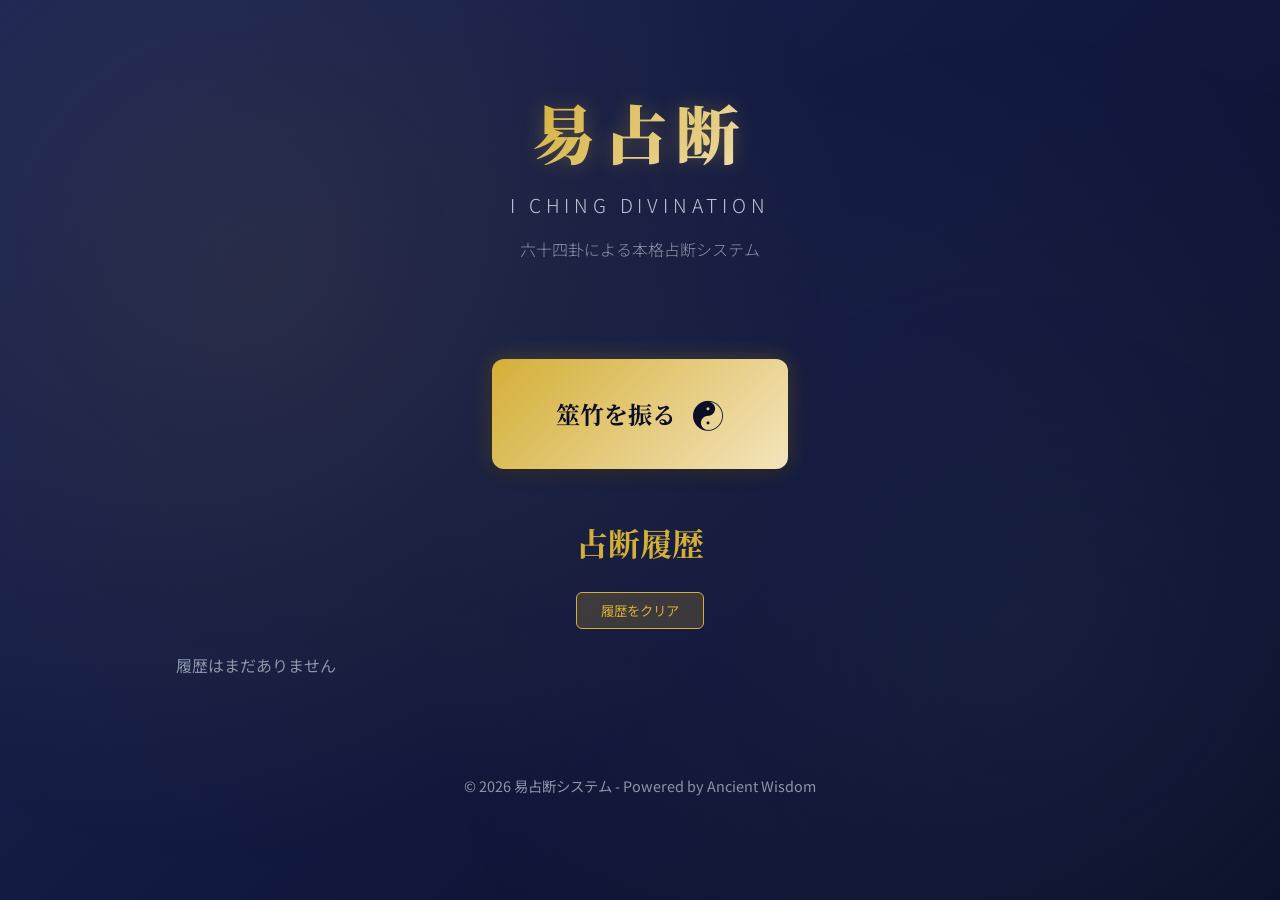
<file: eki/index.html>
<!DOCTYPE html>
<html lang="ja">
<head>
    <meta charset="UTF-8">
    <meta name="viewport" content="width=device-width, initial-scale=1.0">
    <title>易占断 - I Ching Divination</title>
    <meta name="description" content="易経六十四卦による本格的な占断アプリケーション">
    <link rel="preconnect" href="https://fonts.googleapis.com">
    <link rel="preconnect" href="https://fonts.gstatic.com" crossorigin>
    <link href="https://fonts.googleapis.com/css2?family=Noto+Sans+JP:wght@300;400;500;700;900&family=Noto+Serif+JP:wght@400;700;900&display=swap" rel="stylesheet">
    <link rel="stylesheet" href="style.css">
</head>
<body>
    <div class="container">
        <header>
            <h1 class="title">
                <span class="title-main">易占断</span>
                <span class="title-sub">I Ching Divination</span>
            </h1>
            <p class="subtitle">六十四卦による本格占断システム</p>
        </header>

        <main>
            <section class="divination-section">
                <button id="divineBtn" class="divine-button">
                    <span class="button-text">筮竹を振る</span>
                    <span class="button-icon">☯</span>
                </button>
                
                <div id="loading" class="loading hidden">
                    <div class="spinner"></div>
                    <p>卦を立てています...</p>
                </div>
            </section>

            <section id="result" class="result-section hidden">
                <div class="result-card">
                    <div class="hexagram-display" id="hexagramDisplay"></div>
                    
                    <div class="hexagram-info">
                        <h2 id="hexagramName" class="hexagram-name"></h2>
                        <p id="hexagramReading" class="hexagram-reading"></p>
                    </div>

                    <div class="hexagram-details">
                        <div class="detail-section">
                            <h3>卦の構成</h3>
                            <p id="hexagramStructure"></p>
                        </div>

                        <div class="detail-section">
                            <h3>象徴</h3>
                            <p id="hexagramSymbol"></p>
                        </div>

                        <div class="detail-section">
                            <h3>意味</h3>
                            <p id="hexagramMeaning"></p>
                        </div>

                        <div class="detail-section changing-lines" id="changingLinesSection">
                            <h3>変爻</h3>
                            <div id="changingLines"></div>
                        </div>

                        <div class="detail-section advice">
                            <h3>アドバイス</h3>
                            <p id="hexagramAdvice"></p>
                        </div>
                    </div>

                    <div class="result-meta">
                        <p id="timestamp"></p>
                    </div>
                </div>
            </section>

            <section class="history-section">
                <h2>占断履歴</h2>
                <button id="clearHistoryBtn" class="clear-history-btn">履歴をクリア</button>
                <div id="historyList" class="history-list"></div>
            </section>
        </main>

        <footer>
            <p>&copy; 2026 易占断システム - Powered by Ancient Wisdom</p>
        </footer>
    </div>

    <script src="script.js"></script>
</body>
</html>
</file>
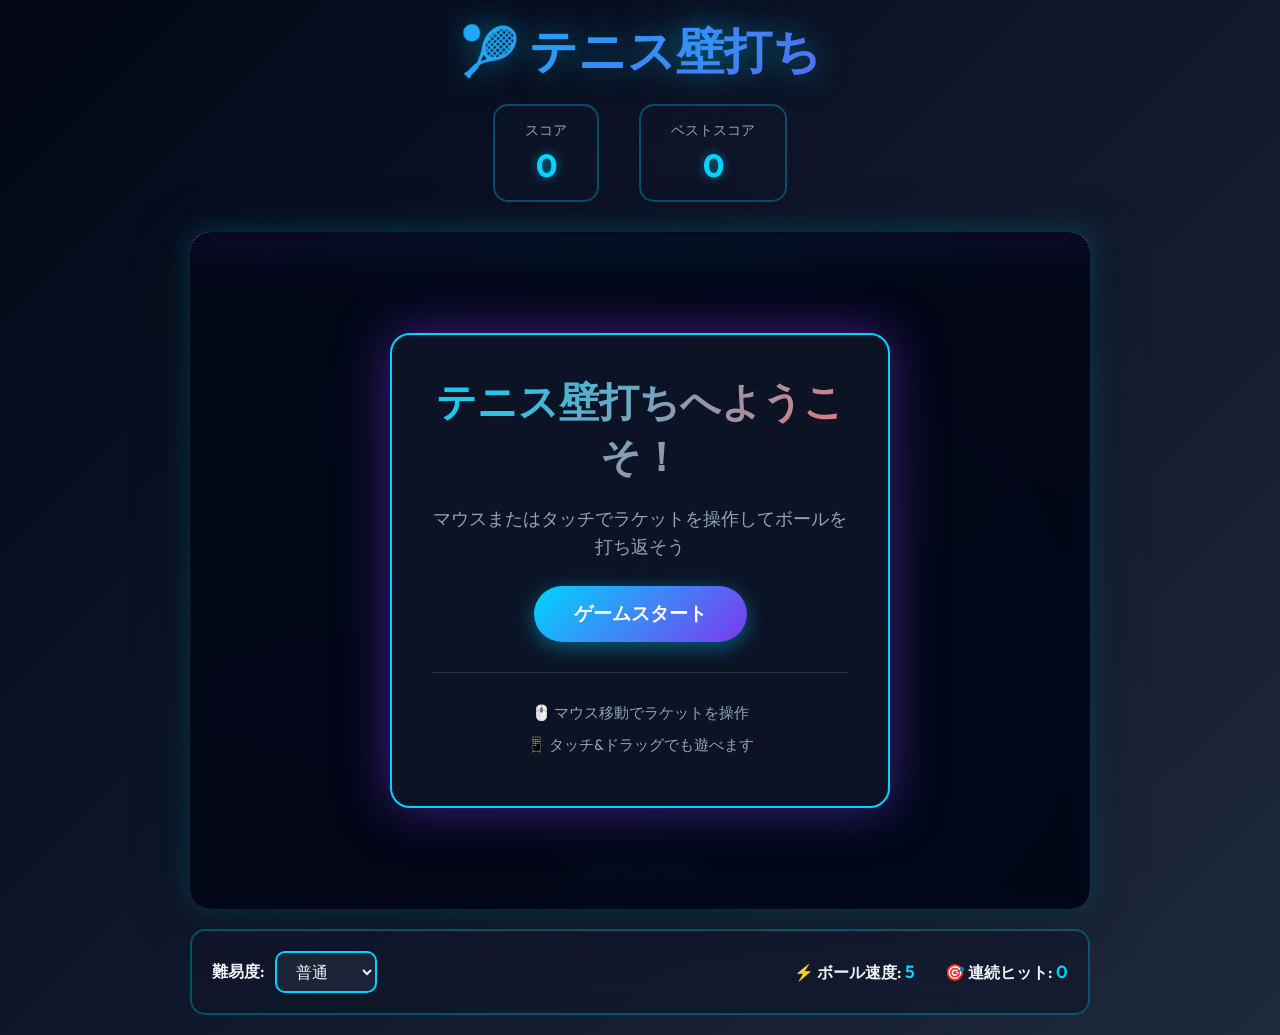
<file: game/index.html>
<!DOCTYPE html>
<html lang="ja">
<head>
    <meta charset="UTF-8">
    <meta name="viewport" content="width=device-width, initial-scale=1.0">
    <title>テニス壁打ちゲーム</title>
    <meta name="description" content="エキサイティングなテニス壁打ちゲームで反射神経を鍛えよう！">
    <link rel="stylesheet" href="style.css">
</head>
<body>
    <div class="container">
        <header>
            <h1>🎾 テニス壁打ち</h1>
            <div class="score-panel">
                <div class="score-item">
                    <span class="label">スコア</span>
                    <span class="value" id="score">0</span>
                </div>
                <div class="score-item">
                    <span class="label">ベストスコア</span>
                    <span class="value" id="highScore">0</span>
                </div>
            </div>
        </header>

        <div class="game-wrapper">
            <canvas id="gameCanvas" width="800" height="600"></canvas>
            
            <div class="game-overlay" id="startScreen">
                <div class="overlay-content">
                    <h2>テニス壁打ちへようこそ！</h2>
                    <p>マウスまたはタッチでラケットを操作してボールを打ち返そう</p>
                    <button class="btn-primary" id="startBtn">ゲームスタート</button>
                    <div class="controls-info">
                        <p>🖱️ マウス移動でラケットを操作</p>
                        <p>📱 タッチ&ドラッグでも遊べます</p>
                    </div>
                </div>
            </div>

            <div class="game-overlay hidden" id="gameOverScreen">
                <div class="overlay-content">
                    <h2>ゲームオーバー！</h2>
                    <p class="final-score">スコア: <span id="finalScore">0</span></p>
                    <p class="message" id="gameOverMessage"></p>
                    <button class="btn-primary" id="restartBtn">もう一度プレイ</button>
                </div>
            </div>
        </div>

        <div class="info-panel">
            <div class="difficulty-selector">
                <label>難易度:</label>
                <select id="difficulty">
                    <option value="easy">簡単</option>
                    <option value="normal" selected>普通</option>
                    <option value="hard">難しい</option>
                </select>
            </div>
            <div class="stats">
                <span>⚡ ボール速度: <span id="ballSpeed">5</span></span>
                <span>🎯 連続ヒット: <span id="combo">0</span></span>
            </div>
        </div>
    </div>

    <script src="script.js"></script>
</body>
</html>
</file>
<file: eki/style.css>
:root {
    --color-bg-primary: #0a0e27;
    --color-bg-secondary: #141b3d;
    --color-bg-card: rgba(20, 27, 61, 0.8);
    --color-accent-primary: #d4af37;
    --color-accent-secondary: #f4e4bc;
    --color-text-primary: #ffffff;
    --color-text-secondary: #b8c5d6;
    --color-text-muted: #8a96a8;
    --color-yang: #d4af37;
    --color-yin: #6b7fa8;
    --gradient-primary: linear-gradient(135deg, #1a2456 0%, #0a0e27 100%);
    --gradient-accent: linear-gradient(135deg, #d4af37 0%, #f4e4bc 100%);
    --shadow-sm: 0 2px 8px rgba(0, 0, 0, 0.3);
    --shadow-md: 0 4px 16px rgba(0, 0, 0, 0.4);
    --shadow-lg: 0 8px 32px rgba(0, 0, 0, 0.5);
    --shadow-glow: 0 0 20px rgba(212, 175, 55, 0.3);
    --transition-smooth: all 0.3s cubic-bezier(0.4, 0, 0.2, 1);
    --border-radius: 12px;
}

* {
    margin: 0;
    padding: 0;
    box-sizing: border-box;
}

body {
    font-family: 'Noto Sans JP', sans-serif;
    background: var(--gradient-primary);
    color: var(--color-text-primary);
    line-height: 1.6;
    min-height: 100vh;
    position: relative;
    overflow-x: hidden;
}

body::before {
    content: '';
    position: fixed;
    top: 0;
    left: 0;
    width: 100%;
    height: 100%;
    background: 
        radial-gradient(circle at 20% 30%, rgba(212, 175, 55, 0.1) 0%, transparent 50%),
        radial-gradient(circle at 80% 70%, rgba(107, 127, 168, 0.1) 0%, transparent 50%);
    pointer-events: none;
    z-index: 0;
}

.container {
    max-width: 1200px;
    margin: 0 auto;
    padding: 2rem;
    position: relative;
    z-index: 1;
}

header {
    text-align: center;
    padding: 3rem 0;
    margin-bottom: 3rem;
}

.title {
    display: flex;
    flex-direction: column;
    align-items: center;
    gap: 0.5rem;
}

.title-main {
    font-family: 'Noto Serif JP', serif;
    font-size: 4rem;
    font-weight: 900;
    background: var(--gradient-accent);
    -webkit-background-clip: text;
    -webkit-text-fill-color: transparent;
    background-clip: text;
    text-shadow: var(--shadow-glow);
    letter-spacing: 0.5rem;
}

.title-sub {
    font-size: 1.2rem;
    font-weight: 300;
    color: var(--color-text-secondary);
    letter-spacing: 0.3rem;
    text-transform: uppercase;
}

.subtitle {
    margin-top: 1rem;
    font-size: 1rem;
    color: var(--color-text-muted);
    font-weight: 300;
}

.divination-section {
    display: flex;
    flex-direction: column;
    align-items: center;
    gap: 2rem;
    margin-bottom: 3rem;
}

.divine-button {
    position: relative;
    padding: 2rem 4rem;
    font-size: 1.5rem;
    font-weight: 700;
    font-family: 'Noto Serif JP', serif;
    background: var(--gradient-accent);
    color: var(--color-bg-primary);
    border: none;
    border-radius: var(--border-radius);
    cursor: pointer;
    transition: var(--transition-smooth);
    box-shadow: var(--shadow-md), var(--shadow-glow);
    display: flex;
    align-items: center;
    gap: 1rem;
    overflow: hidden;
}

.divine-button::before {
    content: '';
    position: absolute;
    top: 0;
    left: -100%;
    width: 100%;
    height: 100%;
    background: linear-gradient(90deg, transparent, rgba(255, 255, 255, 0.3), transparent);
    transition: left 0.5s;
}

.divine-button:hover {
    transform: translateY(-4px) scale(1.05);
    box-shadow: var(--shadow-lg), 0 0 40px rgba(212, 175, 55, 0.5);
}

.divine-button:hover::before {
    left: 100%;
}

.divine-button:active {
    transform: translateY(-2px) scale(1.02);
}

.button-icon {
    font-size: 2rem;
    animation: rotate 10s linear infinite;
}

@keyframes rotate {
    from { transform: rotate(0deg); }
    to { transform: rotate(360deg); }
}

.loading {
    display: flex;
    flex-direction: column;
    align-items: center;
    gap: 1rem;
}

.loading.hidden {
    display: none;
}

.spinner {
    width: 60px;
    height: 60px;
    border: 4px solid var(--color-bg-secondary);
    border-top-color: var(--color-accent-primary);
    border-radius: 50%;
    animation: spin 1s linear infinite;
}

@keyframes spin {
    to { transform: rotate(360deg); }
}

.result-section {
    opacity: 0;
    transform: translateY(30px);
    transition: var(--transition-smooth);
}

.result-section:not(.hidden) {
    opacity: 1;
    transform: translateY(0);
}

.result-section.hidden {
    display: none;
}

.result-card {
    background: var(--color-bg-card);
    backdrop-filter: blur(10px);
    border-radius: var(--border-radius);
    padding: 3rem;
    box-shadow: var(--shadow-lg);
    border: 1px solid rgba(212, 175, 55, 0.2);
    margin-bottom: 3rem;
}

.hexagram-display {
    display: flex;
    flex-direction: column;
    align-items: center;
    gap: 0.5rem;
    margin-bottom: 2rem;
    padding: 2rem;
    background: rgba(10, 14, 39, 0.5);
    border-radius: var(--border-radius);
}

.hexagram-line {
    display: flex;
    gap: 0.5rem;
    justify-content: center;
}

.line {
    height: 8px;
    border-radius: 4px;
    transition: var(--transition-smooth);
}

.line.yang {
    width: 100px;
    background: var(--color-yang);
    box-shadow: 0 0 10px rgba(212, 175, 55, 0.5);
}

.line.yin {
    width: 45px;
    background: var(--color-yin);
}

.line.changing {
    animation: pulse 1.5s ease-in-out infinite;
}

@keyframes pulse {
    0%, 100% { opacity: 1; transform: scale(1); }
    50% { opacity: 0.7; transform: scale(1.05); }
}

.hexagram-info {
    text-align: center;
    margin-bottom: 2rem;
    padding-bottom: 2rem;
    border-bottom: 1px solid rgba(212, 175, 55, 0.2);
}

.hexagram-name {
    font-family: 'Noto Serif JP', serif;
    font-size: 2.5rem;
    font-weight: 900;
    color: var(--color-accent-primary);
    margin-bottom: 0.5rem;
}

.hexagram-reading {
    font-size: 1.2rem;
    color: var(--color-text-secondary);
    font-weight: 300;
}

.hexagram-details {
    display: flex;
    flex-direction: column;
    gap: 2rem;
}

.detail-section {
    background: rgba(10, 14, 39, 0.3);
    padding: 1.5rem;
    border-radius: var(--border-radius);
    border-left: 4px solid var(--color-accent-primary);
}

.detail-section h3 {
    font-family: 'Noto Serif JP', serif;
    font-size: 1.3rem;
    color: var(--color-accent-secondary);
    margin-bottom: 1rem;
}

.detail-section p {
    color: var(--color-text-secondary);
    line-height: 1.8;
}

.changing-lines .line-item {
    margin-bottom: 0.5rem;
    padding: 0.5rem;
    background: rgba(212, 175, 55, 0.1);
    border-radius: 6px;
}

.advice {
    background: linear-gradient(135deg, rgba(212, 175, 55, 0.1) 0%, rgba(107, 127, 168, 0.1) 100%);
    border-left-color: var(--color-accent-secondary);
}

.result-meta {
    margin-top: 2rem;
    padding-top: 1rem;
    border-top: 1px solid rgba(212, 175, 55, 0.2);
    text-align: center;
    color: var(--color-text-muted);
    font-size: 0.9rem;
}

.history-section {
    margin-top: 3rem;
}

.history-section h2 {
    font-family: 'Noto Serif JP', serif;
    font-size: 2rem;
    color: var(--color-accent-primary);
    margin-bottom: 1.5rem;
    text-align: center;
}

.clear-history-btn {
    display: block;
    margin: 0 auto 1.5rem;
    padding: 0.5rem 1.5rem;
    background: rgba(212, 175, 55, 0.2);
    color: var(--color-accent-primary);
    border: 1px solid var(--color-accent-primary);
    border-radius: 6px;
    cursor: pointer;
    transition: var(--transition-smooth);
    font-family: 'Noto Sans JP', sans-serif;
}

.clear-history-btn:hover {
    background: var(--color-accent-primary);
    color: var(--color-bg-primary);
    transform: translateY(-2px);
}

.history-list {
    display: grid;
    grid-template-columns: repeat(auto-fill, minmax(300px, 1fr));
    gap: 1rem;
}

.history-item {
    background: var(--color-bg-card);
    backdrop-filter: blur(10px);
    padding: 1.5rem;
    border-radius: var(--border-radius);
    border: 1px solid rgba(212, 175, 55, 0.1);
    transition: var(--transition-smooth);
    cursor: pointer;
}

.history-item:hover {
    transform: translateY(-4px);
    box-shadow: var(--shadow-md);
    border-color: var(--color-accent-primary);
}

.history-item-name {
    font-family: 'Noto Serif JP', serif;
    font-size: 1.2rem;
    color: var(--color-accent-primary);
    margin-bottom: 0.5rem;
}

.history-item-time {
    font-size: 0.85rem;
    color: var(--color-text-muted);
}

footer {
    text-align: center;
    padding: 2rem 0;
    margin-top: 4rem;
    color: var(--color-text-muted);
    font-size: 0.9rem;
}

@media (max-width: 768px) {
    .container {
        padding: 1rem;
    }

    .title-main {
        font-size: 2.5rem;
        letter-spacing: 0.3rem;
    }

    .title-sub {
        font-size: 1rem;
    }

    .divine-button {
        padding: 1.5rem 3rem;
        font-size: 1.2rem;
    }

    .result-card {
        padding: 1.5rem;
    }

    .hexagram-name {
        font-size: 2rem;
    }

    .history-list {
        grid-template-columns: 1fr;
    }
}
</file>
<file: game/style.css>
@import url('https://fonts.googleapis.com/css2?family=Outfit:wght@400;600;700&display=swap');

:root {
    --primary-color: #00d4ff;
    --secondary-color: #7c3aed;
    --accent-color: #ff6b6b;
    --success-color: #4ade80;
    --bg-dark: #0f172a;
    --bg-darker: #020617;
    --text-light: #f1f5f9;
    --text-gray: #94a3b8;
    --shadow-glow: 0 0 30px rgba(0, 212, 255, 0.3);
    --shadow-intense: 0 0 50px rgba(124, 58, 237, 0.5);
}

* {
    margin: 0;
    padding: 0;
    box-sizing: border-box;
}

body {
    font-family: 'Outfit', sans-serif;
    background: linear-gradient(135deg, var(--bg-darker) 0%, var(--bg-dark) 50%, #1e293b 100%);
    color: var(--text-light);
    min-height: 100vh;
    display: flex;
    justify-content: center;
    align-items: center;
    padding: 20px;
    overflow-x: hidden;
}

.container {
    width: 100%;
    max-width: 900px;
    animation: fadeIn 0.6s ease-out;
}

@keyframes fadeIn {
    from {
        opacity: 0;
        transform: translateY(20px);
    }

    to {
        opacity: 1;
        transform: translateY(0);
    }
}

header {
    text-align: center;
    margin-bottom: 30px;
}

h1 {
    font-size: 3rem;
    font-weight: 700;
    background: linear-gradient(135deg, var(--primary-color), var(--secondary-color));
    -webkit-background-clip: text;
    -webkit-text-fill-color: transparent;
    background-clip: text;
    margin-bottom: 20px;
    text-shadow: 0 0 30px rgba(0, 212, 255, 0.5);
    animation: pulse 2s ease-in-out infinite;
}

@keyframes pulse {

    0%,
    100% {
        filter: brightness(1);
    }

    50% {
        filter: brightness(1.2);
    }
}

.score-panel {
    display: flex;
    justify-content: center;
    gap: 40px;
    margin-bottom: 10px;
}

.score-item {
    display: flex;
    flex-direction: column;
    align-items: center;
    padding: 15px 30px;
    background: rgba(15, 23, 42, 0.6);
    border-radius: 15px;
    border: 2px solid rgba(0, 212, 255, 0.3);
    backdrop-filter: blur(10px);
    transition: all 0.3s ease;
}

.score-item:hover {
    transform: translateY(-3px);
    border-color: var(--primary-color);
    box-shadow: var(--shadow-glow);
}

.score-item .label {
    font-size: 0.9rem;
    color: var(--text-gray);
    margin-bottom: 5px;
}

.score-item .value {
    font-size: 2rem;
    font-weight: 700;
    color: var(--primary-color);
    text-shadow: 0 0 10px rgba(0, 212, 255, 0.5);
}

.game-wrapper {
    position: relative;
    border-radius: 20px;
    overflow: hidden;
    box-shadow: 0 10px 50px rgba(0, 0, 0, 0.5), var(--shadow-glow);
    margin-bottom: 20px;
}

#gameCanvas {
    display: block;
    width: 100%;
    height: auto;
    background: radial-gradient(circle at 30% 30%, rgba(124, 58, 237, 0.15), transparent 50%),
        radial-gradient(circle at 70% 70%, rgba(0, 212, 255, 0.15), transparent 50%),
        linear-gradient(135deg, #1e293b 0%, #0f172a 100%);
    border: 3px solid rgba(0, 212, 255, 0.4);
}

.game-overlay {
    position: absolute;
    top: 0;
    left: 0;
    right: 0;
    bottom: 0;
    background: rgba(2, 6, 23, 0.95);
    backdrop-filter: blur(10px);
    display: flex;
    justify-content: center;
    align-items: center;
    z-index: 10;
    animation: fadeIn 0.4s ease-out;
}

.game-overlay.hidden {
    display: none;
}

.overlay-content {
    text-align: center;
    padding: 40px;
    background: rgba(15, 23, 42, 0.8);
    border-radius: 20px;
    border: 2px solid var(--primary-color);
    box-shadow: var(--shadow-intense);
    max-width: 500px;
}

.overlay-content h2 {
    font-size: 2.5rem;
    margin-bottom: 20px;
    background: linear-gradient(135deg, var(--primary-color), var(--accent-color));
    -webkit-background-clip: text;
    -webkit-text-fill-color: transparent;
    background-clip: text;
}

.overlay-content p {
    font-size: 1.1rem;
    color: var(--text-gray);
    margin-bottom: 15px;
    line-height: 1.6;
}

.final-score {
    font-size: 1.5rem !important;
    color: var(--primary-color) !important;
    font-weight: 700;
    margin: 20px 0 !important;
}

.message {
    font-size: 1.2rem !important;
    color: var(--success-color) !important;
    font-weight: 600;
}

.btn-primary {
    background: linear-gradient(135deg, var(--primary-color), var(--secondary-color));
    color: white;
    border: none;
    padding: 15px 40px;
    font-size: 1.2rem;
    font-weight: 600;
    border-radius: 50px;
    cursor: pointer;
    transition: all 0.3s ease;
    box-shadow: 0 5px 20px rgba(0, 212, 255, 0.4);
    font-family: 'Outfit', sans-serif;
    margin-top: 10px;
}

.btn-primary:hover {
    transform: translateY(-3px) scale(1.05);
    box-shadow: 0 8px 30px rgba(0, 212, 255, 0.6);
}

.btn-primary:active {
    transform: translateY(-1px) scale(1.02);
}

.controls-info {
    margin-top: 30px;
    padding-top: 20px;
    border-top: 1px solid rgba(148, 163, 184, 0.2);
}

.controls-info p {
    font-size: 0.95rem;
    margin: 8px 0;
}

.info-panel {
    background: rgba(15, 23, 42, 0.6);
    border-radius: 15px;
    padding: 20px;
    border: 2px solid rgba(0, 212, 255, 0.3);
    backdrop-filter: blur(10px);
    display: flex;
    justify-content: space-between;
    align-items: center;
    flex-wrap: wrap;
    gap: 20px;
}

.difficulty-selector {
    display: flex;
    align-items: center;
    gap: 10px;
}

.difficulty-selector label {
    font-weight: 600;
    color: var(--text-light);
}

#difficulty {
    background: rgba(30, 41, 59, 0.8);
    color: var(--text-light);
    border: 2px solid var(--primary-color);
    border-radius: 10px;
    padding: 8px 15px;
    font-size: 1rem;
    font-family: 'Outfit', sans-serif;
    cursor: pointer;
    transition: all 0.3s ease;
}

#difficulty:hover {
    border-color: var(--secondary-color);
    box-shadow: 0 0 15px rgba(124, 58, 237, 0.3);
}

#difficulty:focus {
    outline: none;
    box-shadow: 0 0 20px rgba(0, 212, 255, 0.5);
}

.stats {
    display: flex;
    gap: 30px;
    font-size: 1rem;
    color: var(--text-gray);
}

.stats span {
    font-weight: 600;
    color: var(--text-light);
}

.stats span span {
    color: var(--primary-color);
    font-size: 1.1rem;
}

/* Responsive Design */
@media (max-width: 600px) {
    h1 {
        font-size: 2rem;
    }

    .score-panel {
        gap: 20px;
    }

    .score-item {
        padding: 10px 20px;
    }

    .score-item .value {
        font-size: 1.5rem;
    }

    .overlay-content {
        padding: 30px 20px;
    }

    .overlay-content h2 {
        font-size: 1.8rem;
    }

    .info-panel {
        flex-direction: column;
        align-items: flex-start;
    }

    .stats {
        flex-direction: column;
        gap: 10px;
    }
}

/* Animation for score update */
@keyframes scoreUpdate {
    0% {
        transform: scale(1);
    }

    50% {
        transform: scale(1.2);
        color: var(--success-color);
    }

    100% {
        transform: scale(1);
    }
}

.score-update {
    animation: scoreUpdate 0.3s ease;
}
</file>
